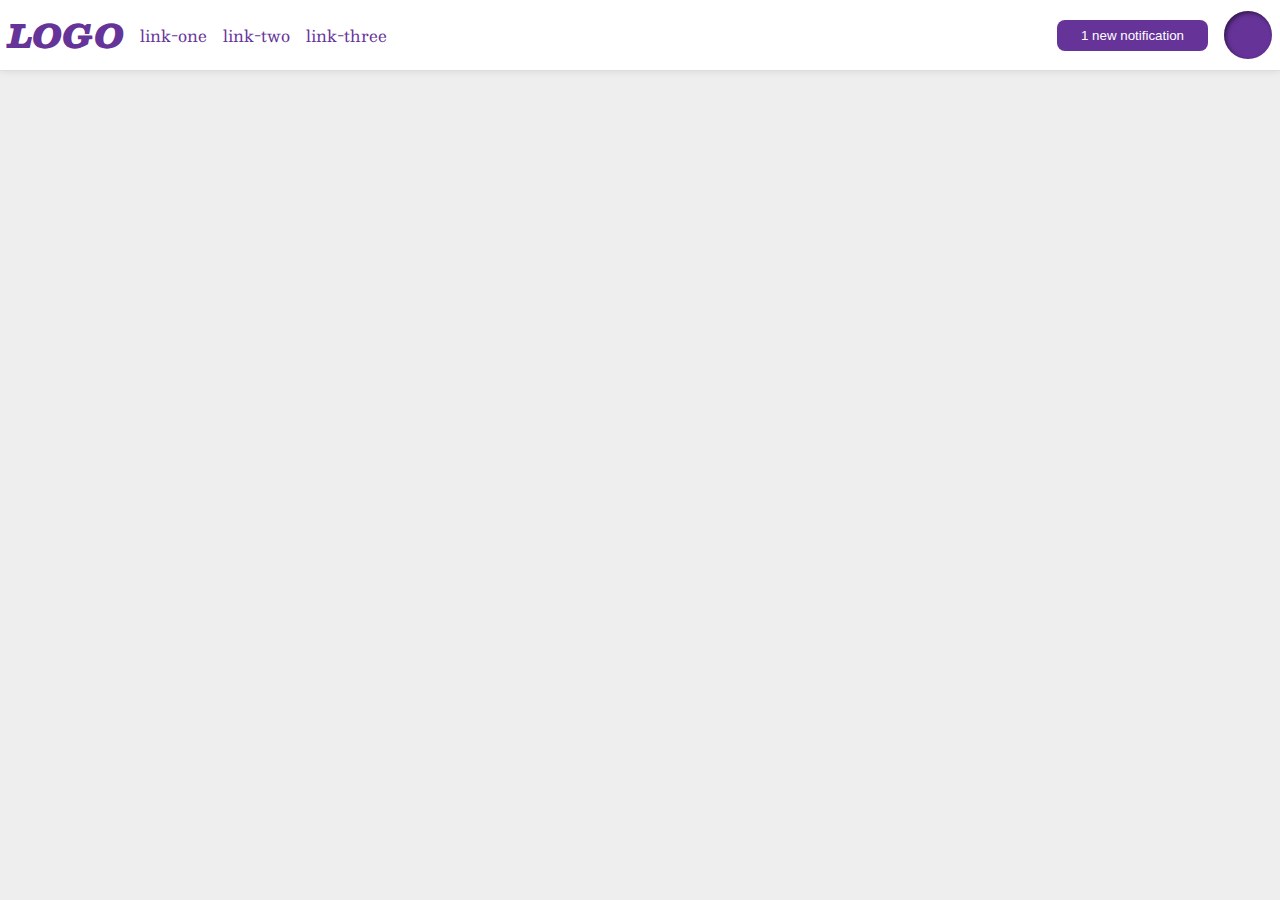
<file: flex/03-flex-header-2/index.html>
<!DOCTYPE html>
<html lang="en">
  <head>
    <meta charset="UTF-8">
    <meta http-equiv="X-UA-Compatible" content="IE=edge">
    <meta name="viewport" content="width=device-width, initial-scale=1.0">
    <title>Flex Header 2</title>
    <link rel="stylesheet" href="style.css">
  </head>
  <body>
      <div class="header">
        <div class="right">
          <div class="logo">
            LOGO
          </div>
          <ul class="links">
            <li><a href="google.com">link-one</a></li>
            <li><a href="google.com">link-two</a></li>
            <li><a href="google.com">link-three</a></li>
          </ul>
        </div>
        <div class="right">
          <button class="notifications">
            1 new notification
          </button>
          <div class="profile-image"></div>
        </div>
      </div>
  </body>
</html>
</file>
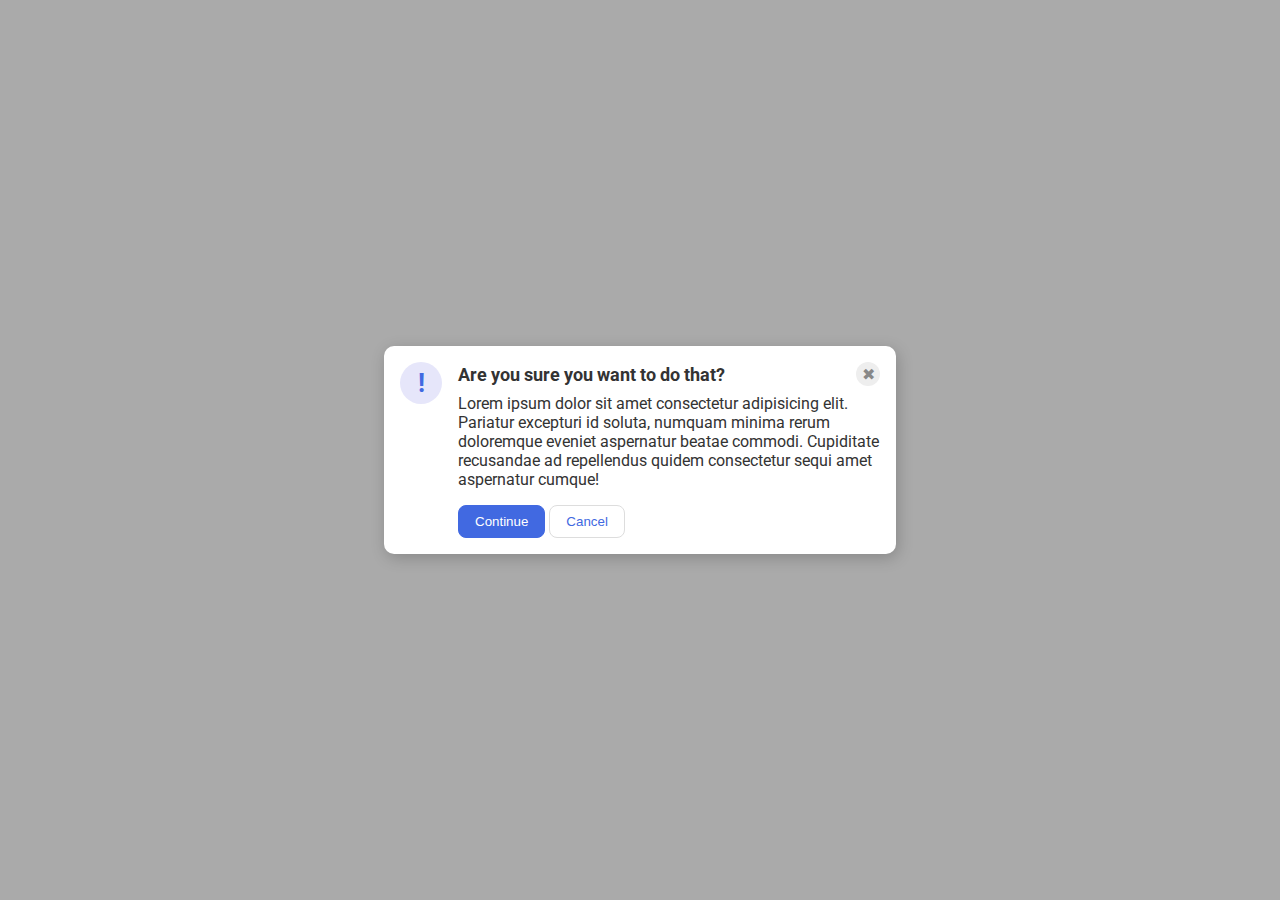
<file: flex/05-flex-modal/index.html>
<!DOCTYPE html>
<html lang="en">
  <head>
    <meta charset="UTF-8">
    <meta http-equiv="X-UA-Compatible" content="IE=edge">
    <meta name="viewport" content="width=device-width, initial-scale=1.0">
    <link rel="stylesheet" href="style.css">
    <title>Modal</title>
  </head>
  <body>
    <div class="modal">
      <div class="icon">!</div>
      <div class="container">
        <div class="header">Are you sure you want to do that?
          <div class="close-button">✖</div>
        </div>
        <div class="text">Lorem ipsum dolor sit amet consectetur adipisicing elit. Pariatur excepturi id soluta, numquam minima rerum doloremque eveniet aspernatur beatae commodi. Cupiditate recusandae ad repellendus quidem consectetur sequi amet aspernatur cumque!</div>
        <button class="continue">Continue</button>
        <button class="cancel">Cancel</button>
      </div>
    </div>
  </body>
</html>
</file>
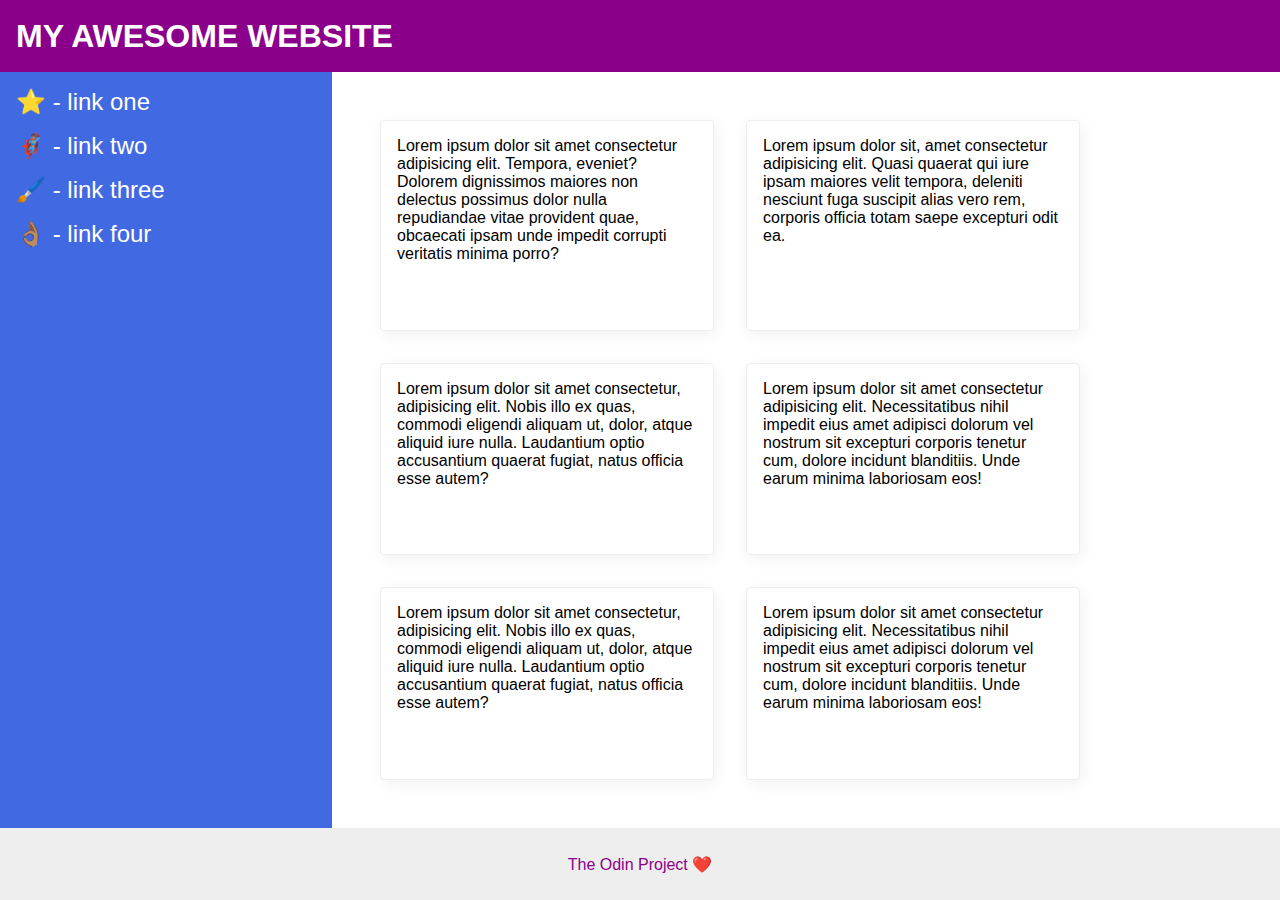
<file: flex/07-flex-layout-2/index.html>
<!DOCTYPE html>
<html lang="en">
  <head>
    <meta charset="UTF-8">
    <meta http-equiv="X-UA-Compatible" content="IE=edge">
    <meta name="viewport" content="width=device-width, initial-scale=1.0">
    <title>The Holy Grail</title>
    <link rel="stylesheet" href="style.css">
  </head>
  <body>
    <div class="header">
      MY AWESOME WEBSITE
    </div>
    
    <div class="container">
    <div class="sidebar">
      <ul>
        <li><a href="#">⭐ - link one</a></li>
        <li><a href="#">🦸🏽‍♂️ - link two</a></li>
        <li><a href="#">🖌️ - link three</a></li>
        <li><a href="#">👌🏽 - link four</a></li>
      </ul>
    </div>

    <div class="content">
      <div class="card">Lorem ipsum dolor sit amet consectetur adipisicing elit. Tempora, eveniet? Dolorem dignissimos maiores non delectus possimus dolor nulla repudiandae vitae provident quae, obcaecati ipsam unde impedit corrupti veritatis minima porro?</div>
      <div class="card">Lorem ipsum dolor sit, amet consectetur adipisicing elit. Quasi quaerat qui iure ipsam maiores velit tempora, deleniti nesciunt fuga suscipit alias vero rem, corporis officia totam saepe excepturi odit ea.</div>
      <div class="card">Lorem ipsum dolor sit amet consectetur, adipisicing elit. Nobis illo ex quas, commodi eligendi aliquam ut, dolor, atque aliquid iure nulla. Laudantium optio accusantium quaerat fugiat, natus officia esse autem?</div>
      <div class="card">Lorem ipsum dolor sit amet consectetur adipisicing elit. Necessitatibus nihil impedit eius amet adipisci dolorum vel nostrum sit excepturi corporis tenetur cum, dolore incidunt blanditiis. Unde earum minima laboriosam eos!</div>
      <div class="card">Lorem ipsum dolor sit amet consectetur, adipisicing elit. Nobis illo ex quas, commodi eligendi aliquam ut, dolor, atque aliquid iure nulla. Laudantium optio accusantium quaerat fugiat, natus officia esse autem?</div>
      <div class="card">Lorem ipsum dolor sit amet consectetur adipisicing elit. Necessitatibus nihil impedit eius amet adipisci dolorum vel nostrum sit excepturi corporis tenetur cum, dolore incidunt blanditiis. Unde earum minima laboriosam eos!</div>
    </div>
    </div>
    
    <div class="footer">
      The Odin Project ❤️
    </div>
  </body>
</html>
</file>
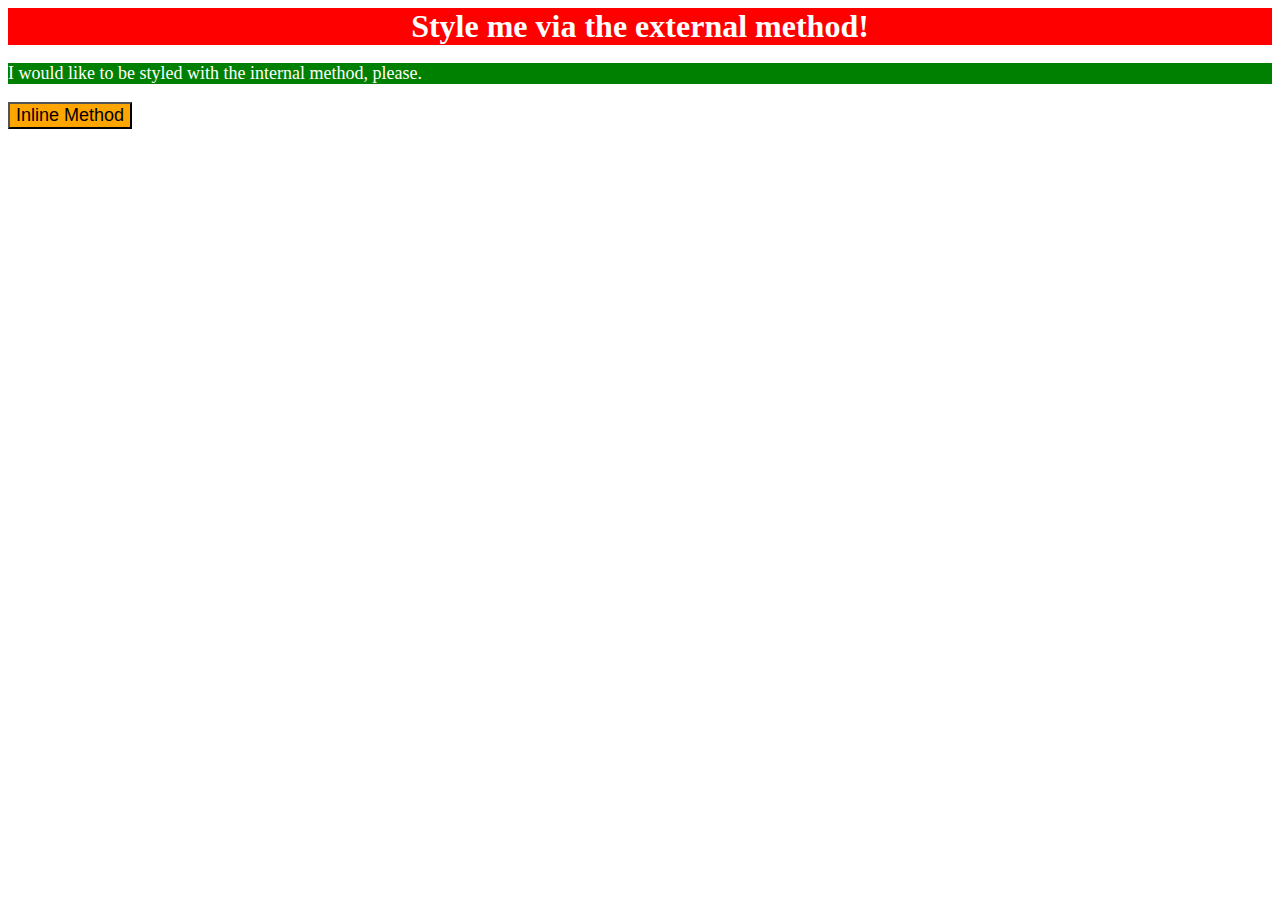
<file: foundations/01-css-methods/index.html>
<!DOCTYPE html>
<html lang="en">
  <head>
    <meta charset="UTF-8">
    <meta http-equiv="X-UA-Compatible" content="IE=edge">
    <meta name="viewport" content="width=device-width, initial-scale=1.0">
    <title>Methods for Adding CSS</title>
    <link rel="stylesheet" href="styles.css">
    <style>
      p {
        background-color: green;
        color: white;
        font-size: 18px;
      }
    </style>
  </head>
  <body>
    <div>Style me via the external method!</div>
    <p>I would like to be styled with the internal method, please.</p>
    <button style="background-color: orange; font-size: 18px">Inline Method</button>
  </body>
</html>
</file>
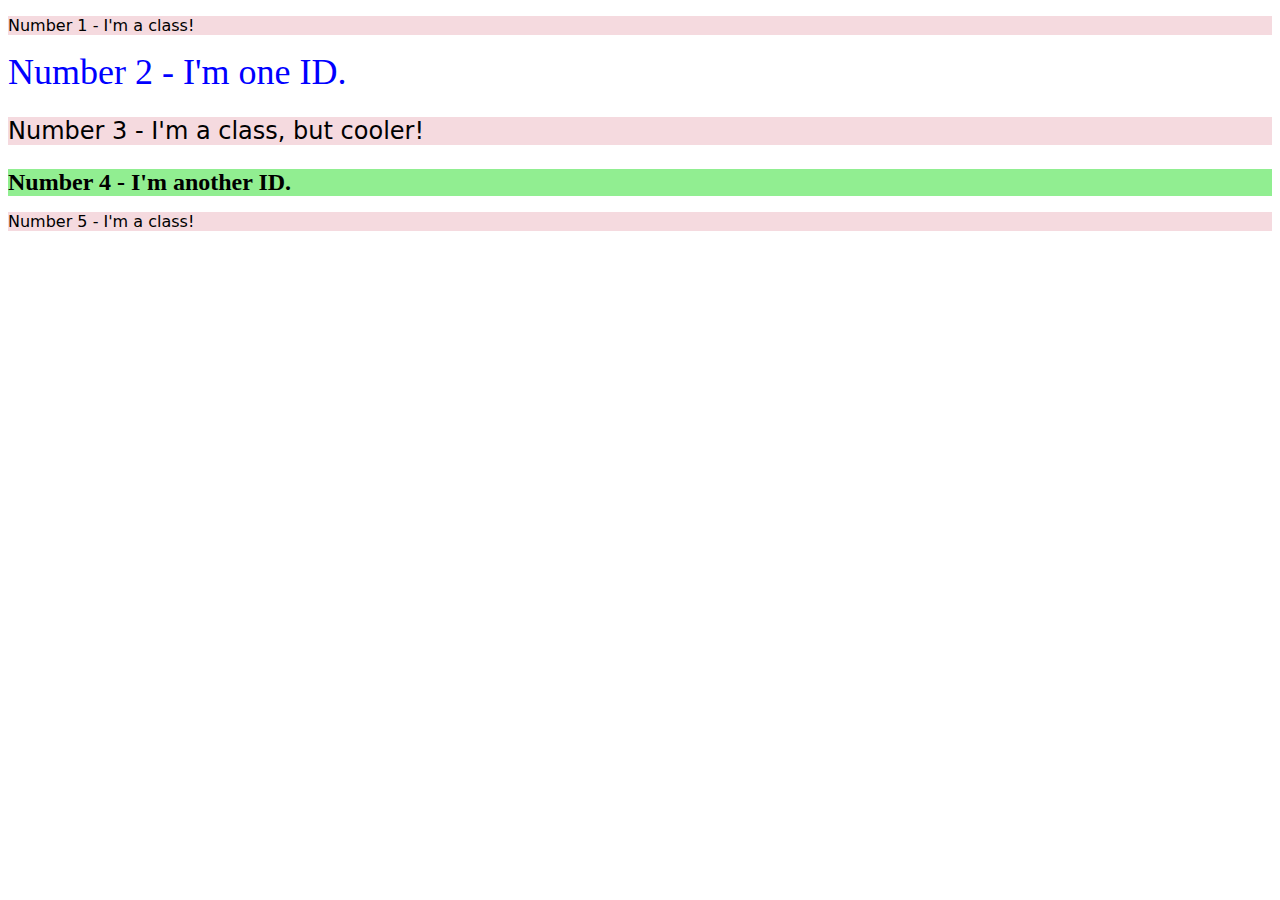
<file: foundations/02-class-id-selectors/index.html>
<!DOCTYPE html>
<html lang="en">
  <head>
    <meta charset="UTF-8">
    <meta http-equiv="X-UA-Compatible" content="IE=edge">
    <meta name="viewport" content="width=device-width, initial-scale=1.0">
    <title>Class and ID Selectors</title>
    <link rel="stylesheet" href="style.css">
  </head>
  <body>
    <p class="odd">Number 1 - I'm a class!</p>
    <div id="one-id">Number 2 - I'm one ID.</div>
    <p class="odd odd-cooler">Number 3 - I'm a class, but cooler!</p>
    <div id="another-id">Number 4 - I'm another ID.</div>
    <p class="odd">Number 5 - I'm a class!</p>
  </body>
</html>
</file>
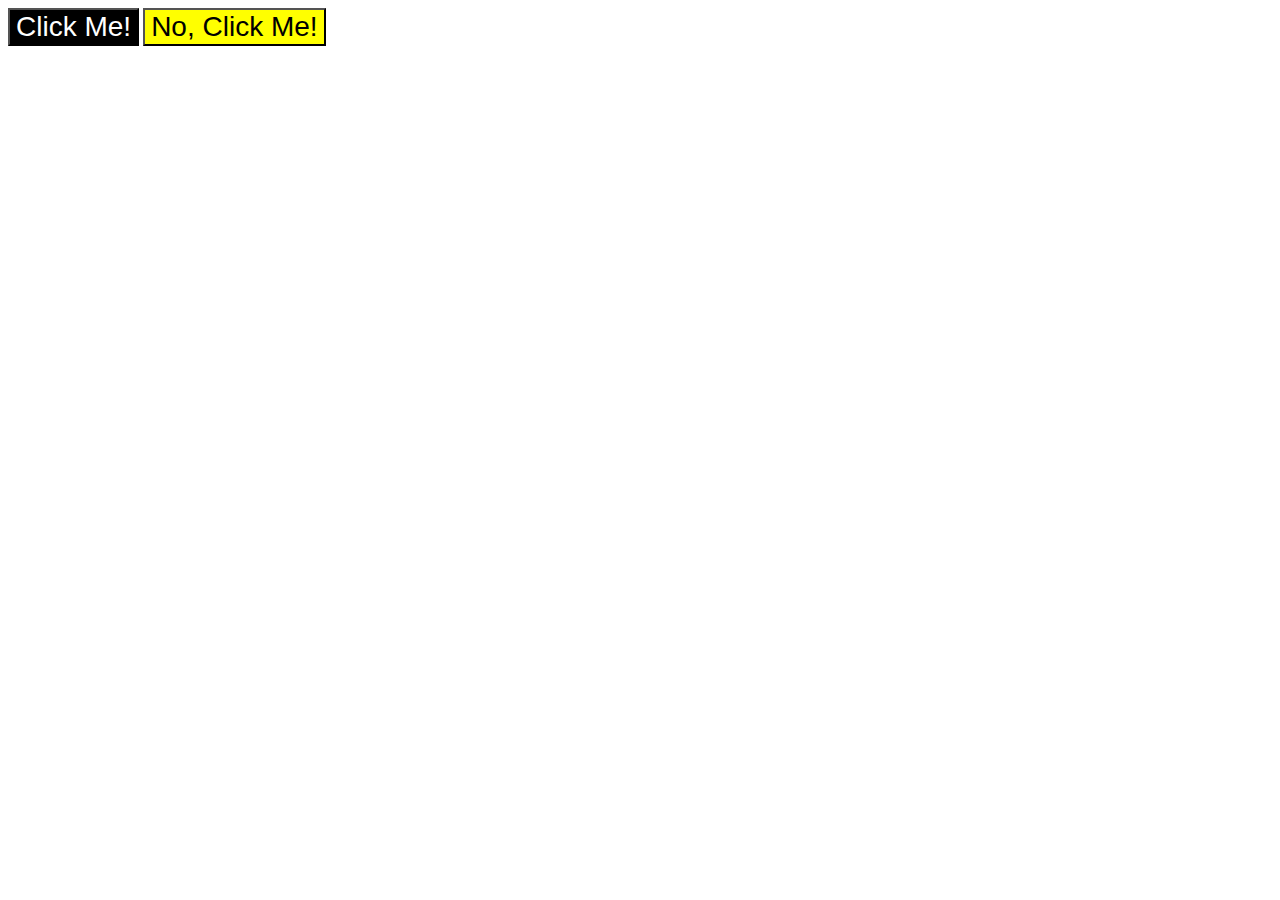
<file: foundations/03-grouping-selectors/index.html>
<!DOCTYPE html>
<html lang="en">
  <head>
    <meta charset="UTF-8">
    <meta http-equiv="X-UA-Compatible" content="IE=edge">
    <meta name="viewport" content="width=device-width, initial-scale=1.0">
    <title>Grouping Selectors</title>
    <link rel="stylesheet" href="style.css">
  </head>
  <body>
    <button class="click-me">Click Me!</button>
    <button class="no-click-me">No, Click Me!</button>
  </body>
</html>
</file>
<file: flex/03-flex-header-2/style.css>
/* this is some magical font-importing.  
you'll learn about it later. */
@import url('https://fonts.googleapis.com/css2?family=Besley:ital,wght@0,400;1,900&display=swap');

body {
  margin: 0;
  background: #eee;
  font-family: Besley, serif;
}

.header {
  background: white;
  border-bottom: 1px solid #ddd;
  box-shadow: 0 0 8px rgba(0,0,0,.1);
  display: flex;
  justify-content: space-between;
  padding: 8px;
}

.profile-image {
  background: rebeccapurple;
  box-shadow: inset 2px 2px 4px rgba(0,0,0,.5);
  border-radius: 50%;
  width: 48px;
  height: 48px;
}

.logo {
  color: rebeccapurple;
  font-size: 32px;
  font-weight: 900;
  font-style: italic;
}

button {
  border: none;
  border-radius: 8px;
  background: rebeccapurple;
  color: white;
  padding: 8px 24px;
}

a {
  /* this removes the line under our links */
  text-decoration: none;
  color: rebeccapurple;
}

ul {
  list-style-type: none;
  display: flex;
  margin: 0;
  padding: 0;
  gap: 16px;
}

.left, .right {
  display: flex;
  align-items: center;
  gap: 16px;
}
</file>
<file: flex/05-flex-modal/style.css>
@import url('https://fonts.googleapis.com/css2?family=Roboto:wght@400;700&display=swap');

html, body {
  height: 100%;
}

body{
  font-family: Roboto, sans-serif;
  margin: 0;
  background: #aaa;
  color: #333;
  display: flex;
  align-items: center;
  justify-content: center;
}

.modal {
  background: white;
  width: 480px;
  border-radius: 10px;
  box-shadow: 2px 4px 16px rgba(0,0,0,.2);
  display: flex;
  gap: 16px;
  padding: 16px;
}

.icon {
  color: royalblue;
  font-size: 26px;
  font-weight: 700;
  background: lavender;
  width: 42px;
  height: 42px;
  border-radius: 50%;
  display: flex;
  align-items: center;
  justify-content: center;
}

.close-button {
  background: #eee;
  border-radius: 50%;
  color: #888;
  font-weight: 400;
  font-size: 16px;
  height: 24px;
  width: 24px;
  display: flex;
  align-items: center;
  justify-content: center;
}

button {
  padding: 8px 16px;
  border-radius: 8px;
}

button.continue {
  background: royalblue;
  border: 1px solid royalblue;
  color: white;
}

button.cancel {
  background: white;
  border: 1px solid #ddd;
  color: royalblue;
}

.header {
  display: flex;
  align-items: center;
  justify-content: space-between;
  font-size: 18px;
  font-weight: 700;
  margin-bottom: 8px;
}

.icon, .close-button {
  flex-shrink: 0;
}

.text {
  margin-bottom: 16px;
}
</file>
<file: flex/07-flex-layout-2/style.css>
body {
  font-family: -apple-system, BlinkMacSystemFont, 'Segoe UI', Roboto, Oxygen, Ubuntu, Cantarell, 'Open Sans', 'Helvetica Neue', sans-serif;
  margin: 0;
  min-height: 100vh;
  display: flex;
  flex-direction: column;
}

.header {
  height: 72px;
  background: darkmagenta;
  color: white;
  font-size: 32px;
  font-weight: 900;
  display: flex;
  align-items: center;
  padding-left: 16px;
}

.footer {
  height: 72px;
  background: #eee;
  color: darkmagenta;
  display: flex;
  justify-content: center;
  align-items: center;
}

.sidebar {
  width: 300px;
  background: royalblue;
  flex-shrink: 0;
  padding: 0 16px;
}

.card {
  border: 1px solid #eee;
  box-shadow: 2px 4px 16px rgba(0,0,0,.06);
  border-radius: 4px;
  width: 300px;
  margin: 16px;
  padding: 16px;
}

.container {
  display: flex;
  flex: 1;
}

a {
  font-size: 24px;
  text-decoration: none;
  color: white;
}

ul {
  list-style-type: none; 
  display: flex;
  flex-direction: column;
  gap: 16px;
  padding: 0;
}

.content {
  display: flex;
  flex-wrap: wrap;
  padding: 32px;
}
</file>
<file: foundations/01-css-methods/styles.css>
div {
    background-color: red;
    color: white;
    font-size: 32px;
    text-align: center;
    font-weight: bold;
}
</file>
<file: foundations/02-class-id-selectors/style.css>
.odd {
    background-color: rgb(245, 218, 223);
    font-family: Verdana, "DejaVu Sans", sans-serif;
}

.odd-cooler {
    font-size: 24px;
}

#one-id {
    color: #0000ff;
    font-size: 36px;
}

#another-id {
    background-color: hsl(120,73%,75%);
    font-size: 24px;
    font-weight: bold;
}
</file>
<file: foundations/03-grouping-selectors/style.css>
.click-me,
.no-click-me {
    font-family: Helvetica, "Times New Roman", sans-serif;
    font-size: 28px;
}

.click-me {
    background-color: black;
    color: white;
}

.no-click-me {
    background-color: yellow;
}
</file>
